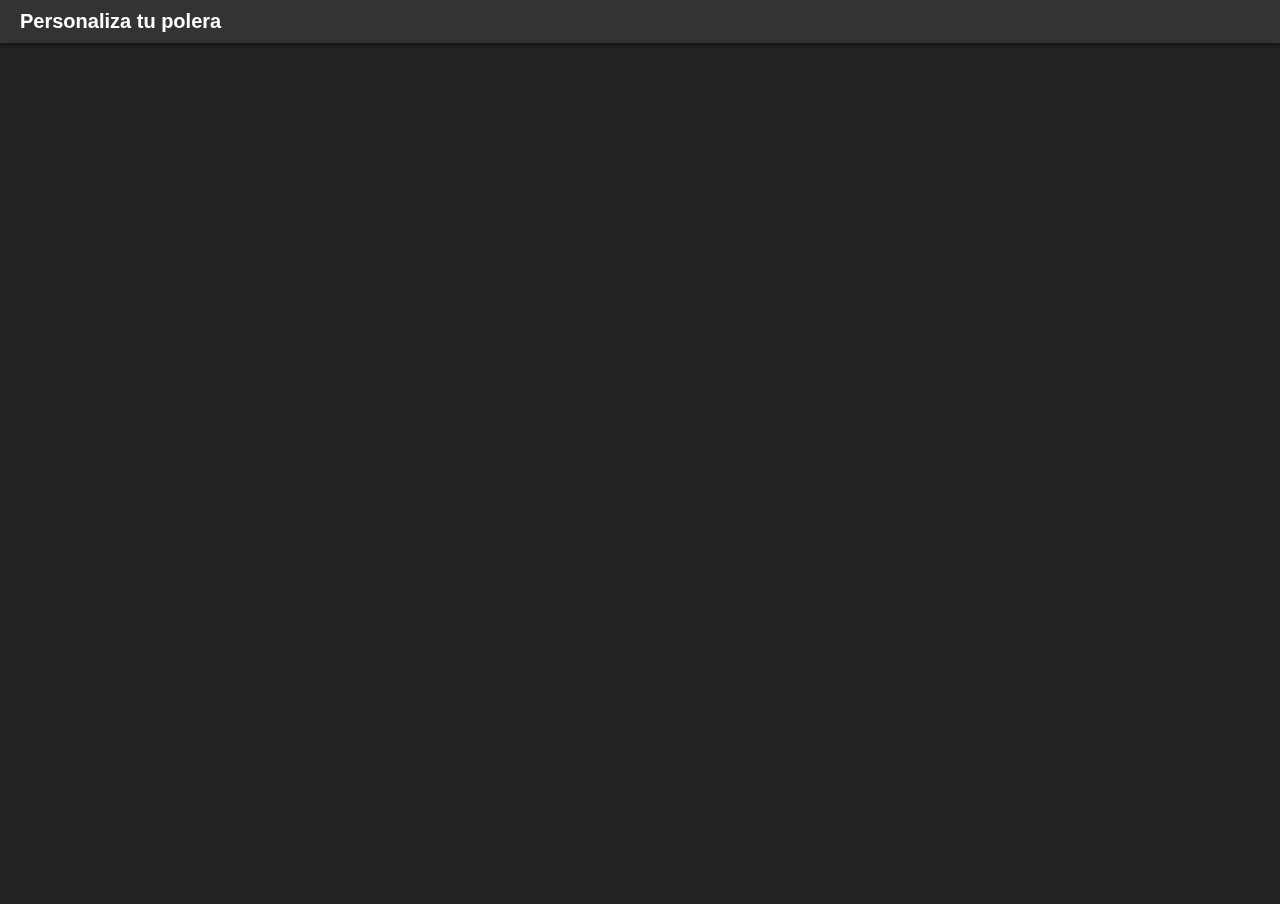
<file: frontend/users/index.html>
<!DOCTYPE html>
<html lang="en">
<head>
    <meta charset="UTF-8">
    <meta name="viewport" content="width=device-width, initial-scale=1.0">
    <title>Personaliza tu polera</title>
    <style>
        * {
            margin: 0;
            padding: 0;
            box-sizing: border-box;
        }
        body, html {
            width: 100%;
            height: 100%;
            overflow: hidden;
            font-family: Arial, sans-serif;
            background-color: #222222;
        }
        iframe {
            width: 100%;
            height: 100%;
            border: none;
        }
        header {
            position: fixed;
            top: 0;
            left: 0;
            width: 100%;
            background-color: #333333;
            color: white;
            padding: 10px 20px;
            z-index: 10;
            box-shadow: 0 2px 5px rgba(0, 0, 0, 0.5);
        }
        header h1 {
            font-size: 20px;
            margin: 0;
        }
    </style>
</head>
<body>
    <header>
        <h1>Personaliza tu polera</h1>
    </header>
    <iframe src="https://printonator.com/es/?model=1" frameborder="0"></iframe>
</body>
</html>
</file>
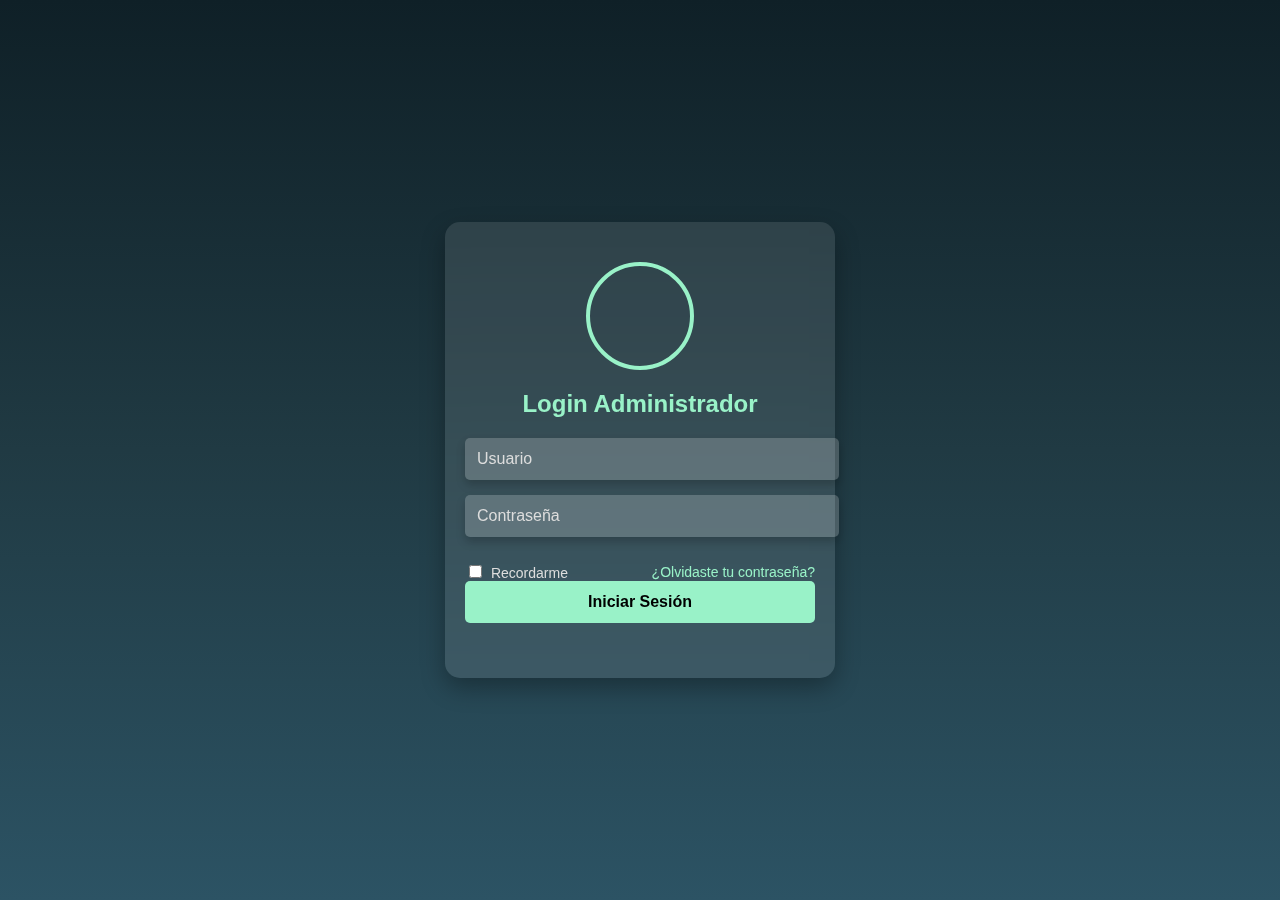
<file: frontend/admin/admin.html>
<!DOCTYPE html>
<html lang="en">
<head>
  <meta charset="UTF-8">
  <meta name="viewport" content="width=device-width, initial-scale=1.0">
  <title>Login Administrador</title>
  <link href="https://cdnjs.cloudflare.com/ajax/libs/font-awesome/5.15.4/css/all.min.css" rel="stylesheet">

  <style>
    body {
      font-family: 'Poppins', sans-serif;
      display: flex;
      justify-content: center;
      align-items: center;
      height: 100vh;
      margin: 0;
      background: linear-gradient(to bottom, #0f2027, #203a43, #2c5364);
      color: #fff;
    }

    .login-container {
      background: rgba(255, 255, 255, 0.1);
      padding: 40px 20px;
      border-radius: 15px;
      box-shadow: 0 10px 25px rgba(0, 0, 0, 0.3);
      width: 350px;
      text-align: center;
      backdrop-filter: blur(10px);
    }

    .login-container h2 {
      margin-bottom: 20px;
      color: #99f2c8;
      font-size: 24px;
      font-weight: bold;
    }

    .avatar {
      width: 100px;
      height: 100px;
      margin: 0 auto 20px;
      background: url('https://cdn-icons-png.flaticon.com/512/1946/1946429.png') no-repeat center;
      background-size: cover;
      border-radius: 50%;
      border: 4px solid #99f2c8;
    }

    .login-container input[type="text"],
    .login-container input[type="password"] {
      width: 100%;
      padding: 12px;
      margin-bottom: 15px;
      border: none;
      border-radius: 5px;
      background: rgba(255, 255, 255, 0.2);
      color: #fff;
      font-size: 16px;
      outline: none;
      box-shadow: 0 5px 10px rgba(0, 0, 0, 0.2);
    }

    .login-container input::placeholder {
      color: #ddd;
    }

    .login-container button {
      width: 100%;
      padding: 12px;
      background-color: #99f2c8;
      color: #000;
      border: none;
      border-radius: 5px;
      font-size: 16px;
      font-weight: bold;
      cursor: pointer;
      transition: all 0.3s ease;
    }

    .login-container button:hover {
      background-color: #1f4037;
      color: #fff;
      box-shadow: 0 5px 15px rgba(153, 242, 200, 0.5);
    }

    .login-container p#response {
      margin-top: 15px;
      font-size: 14px;
      color: #ff6a88;
    }

    .remember-me {
      display: flex;
      justify-content: space-between;
      align-items: center;
      font-size: 14px;
      color: #ddd;
      margin-top: 10px;
    }

    .remember-me input {
      margin-right: 5px;
    }

    .remember-me a {
      color: #99f2c8;
      text-decoration: none;
    }

    .remember-me a:hover {
      text-decoration: underline;
    }
  </style>
</head>
<body>
  <div class="login-container">
    <div class="avatar"></div>
    <h2>Login Administrador</h2>
    <form id="loginForm">
      <input type="text" name="username" placeholder="Usuario" required />
      <input type="password" name="password" placeholder="Contraseña" required />
      <div class="remember-me">
        <label><input type="checkbox" /> Recordarme</label>
        <a href="#">¿Olvidaste tu contraseña?</a>
      </div>
      <button type="submit">Iniciar Sesión</button>
    </form>
    <p id="response"></p>
  </div>

    <script>
      document
        .getElementById("loginForm")
        .addEventListener("submit", async (e) => {
          e.preventDefault();

          const formData = {
            username: e.target.username.value,
            password: e.target.password.value,
          };

          try {
            const response = await fetch("http://127.0.0.1:8080/admin/login", {
              // URL correcta
              method: "POST",
              headers: {
                "Content-Type": "application/json",
              },
              body: JSON.stringify(formData),
            });

            const result = await response.json();
            const responseElement = document.getElementById("response");

            if (response.status === 200) {
              responseElement.style.color = "green";
              responseElement.innerText = result.message;

              // Redirige al Panel
              window.location.href = result.redirect_url;
            } else {
              responseElement.style.color = "red";
              responseElement.innerText = result.message;
            }
          } catch (error) {
            console.error("Error:", error);
            document.getElementById("response").innerText =
              "Error al conectar con el servidor.";
          }
        });
    </script>
  </body>
</html>
</file>
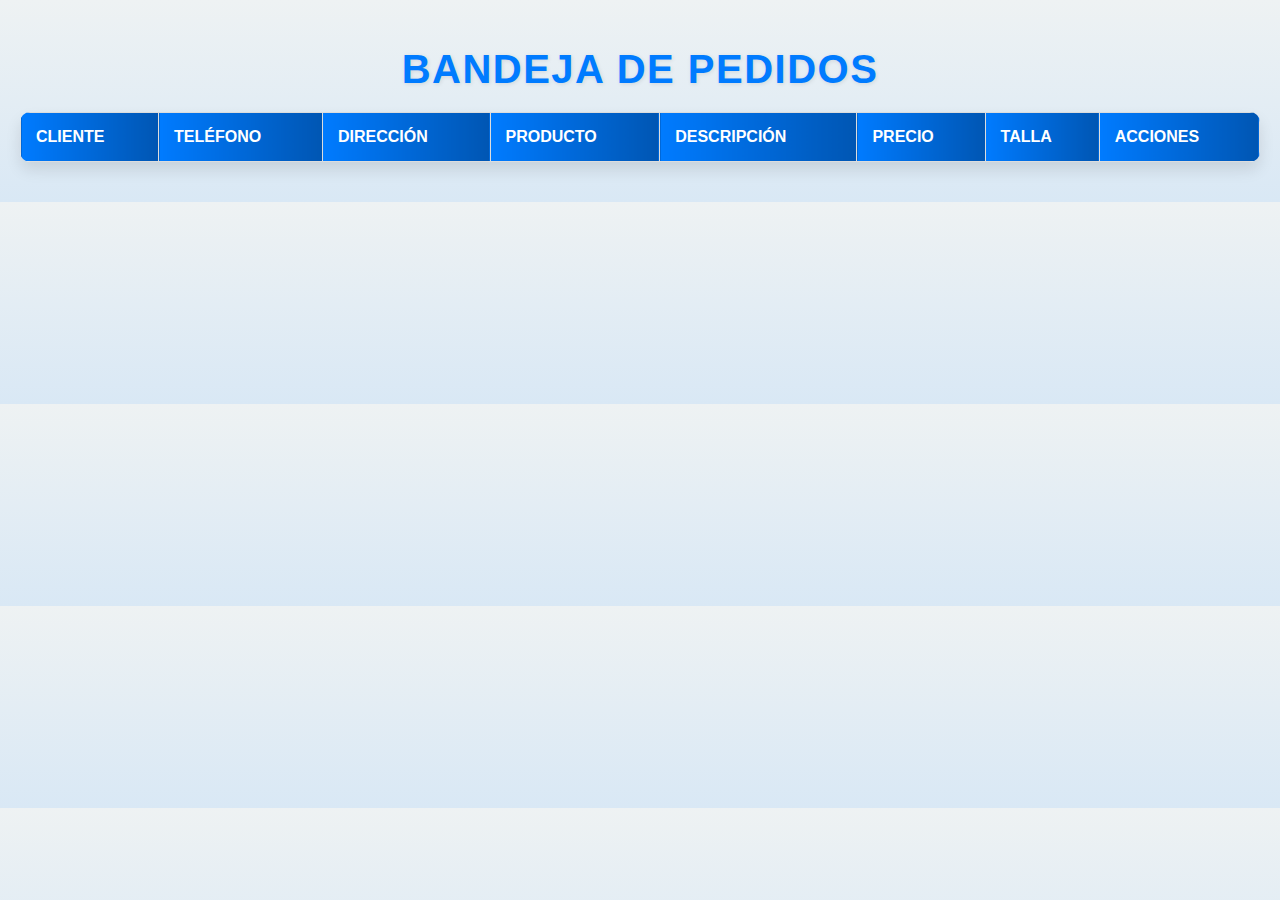
<file: frontend/admin/bandejaPedidos.html>
<!DOCTYPE html>
<html lang="en">
<head>
    <meta charset="UTF-8">
    <meta name="viewport" content="width=device-width, initial-scale=1.0">
    <title>Bandeja de Pedidos</title>
    <style>
        body {
            font-family: 'Poppins', sans-serif;
            background: linear-gradient(to bottom, #eef2f3, #d9e8f5);
            margin: 0;
            padding: 20px;
        }
    
        h1 {
            text-align: center;
            margin-bottom: 20px;
            font-size: 2.5em;
            color: #007bff;
            text-transform: uppercase;
            letter-spacing: 1.5px;
            text-shadow: 1px 1px 4px rgba(0, 0, 0, 0.1);
        }
    
        table {
            width: 100%;
            border-collapse: collapse;
            background: #fff;
            box-shadow: 0 8px 15px rgba(0, 0, 0, 0.1);
            border-radius: 10px;
            overflow: hidden;
            margin-bottom: 20px;
        }
    
        th,
        td {
            padding: 15px;
            text-align: left;
            border: 1px solid #ddd;
            font-size: 14px;
        }
    
        th {
            background: linear-gradient(90deg, #007bff, #0056b3);
            color: white;
            font-size: 16px;
            font-weight: bold;
            text-transform: uppercase;
        }
    
        tr:nth-child(even) {
            background-color: #f9f9f9;
        }
    
        tr:hover {
            background-color: #e6f7ff;
            cursor: pointer;
        }
    
        .center {
            text-align: center;
        }
    
        /* Botones */
        .btn {
            padding: 8px 12px;
            color: white;
            border: none;
            border-radius: 5px;
            cursor: pointer;
            font-size: 14px;
            font-weight: bold;
            transition: all 0.3s ease;
            box-shadow: 0 4px 8px rgba(0, 0, 0, 0.1);
        }
    
        .btn.complete {
            background-color: #28a745;
        }
    
        .btn.complete:hover {
            background-color: #218838;
            transform: translateY(-2px);
            box-shadow: 0 6px 12px rgba(40, 167, 69, 0.3);
        }
    
        .btn.delete {
            background-color: #dc3545;
        }
    
        .btn.delete:hover {
            background-color: #c82333;
            transform: translateY(-2px);
            box-shadow: 0 6px 12px rgba(220, 53, 69, 0.3);
        }
    </style>
    
</head>
<body>
    <h1>Bandeja de Pedidos</h1>
    <table>
        <thead>
            <tr>
              
                <th>Cliente</th>
                <th>Teléfono</th>
                <th>Dirección</th>
                <th>Producto</th>
                <th>Descripción</th>
                <th>Precio</th>
                <th>Talla</th>
                <th>Acciones</th>
            </tr>
        </thead>
        <tbody id="pedidosTable">
            <!-- Los pedidos se cargarán dinámicamente aquí -->
        </tbody>
    </table>

    <script>
        // Función para cargar pedidos desde el servidor
        function cargarPedidos() {
            fetch("http://127.0.0.1:8080/admin/orders/list", {
                method: "GET",
            })
            .then(response => {
                if (!response.ok) {
                    throw new Error("Error al obtener los pedidos");
                }
                return response.json();
            })
            .then(data => {
                const pedidosTable = document.getElementById("pedidosTable");
                pedidosTable.innerHTML = ""; // Limpiar tabla antes de agregar filas

                data.forEach(pedido => {
                    const row = document.createElement("tr");
                    row.innerHTML = `
                       
                        <td>${pedido.nombre_cliente} ${pedido.apellido_cliente}</td>
                        <td>${pedido.telefono}</td>
                        <td>${pedido.direccion}</td>
                        <td>${pedido.nombre_producto}</td>
                        <td>${pedido.descripcion_producto}</td>
                        <td>${pedido.precio_producto}</td>
                        <td>${pedido.talla_producto}</td>
                        <td class="center">
                            <button class="btn complete" onclick="marcarCompleto(${pedido.id})">Completar</button>
                            <button class="btn delete" onclick="eliminarPedido(${pedido.id})">Eliminar</button>
                        </td>
                    `;
                    pedidosTable.appendChild(row);
                });
            })
            .catch(error => {
                console.error("Error al cargar pedidos:", error);
                alert("Error al cargar los pedidos.");
            });
        }

        // Función para marcar un pedido como completado
        function marcarCompleto(id) {
            alert(`Pedido ID ${id} marcado como completado.`);
            // Aquí puedes implementar la lógica para actualizar el estado en el backend
            cargarPedidos(); // Actualizar la tabla
        }

        // Función para eliminar un pedido
        function eliminarPedido(id) {
            const confirmacion = confirm(`¿Estás seguro de eliminar el pedido ID ${id}?`);
            if (confirmacion) {
                fetch(`http://127.0.0.1:8080/admin/orders/delete/${id}`, {
                    method: "DELETE",
                })
                .then(response => {
                    if (!response.ok) {
                        throw new Error("Error al eliminar el pedido");
                    }
                    alert("Pedido eliminado exitosamente.");
                    cargarPedidos(); // Actualizar la tabla
                })
                .catch(error => {
                    console.error("Error al eliminar pedido:", error);
                    alert("Error al eliminar el pedido.");
                });
            }
        }

        // Cargar los pedidos al cargar la página
        cargarPedidos();
    </script>
</body>
</html>
</file>
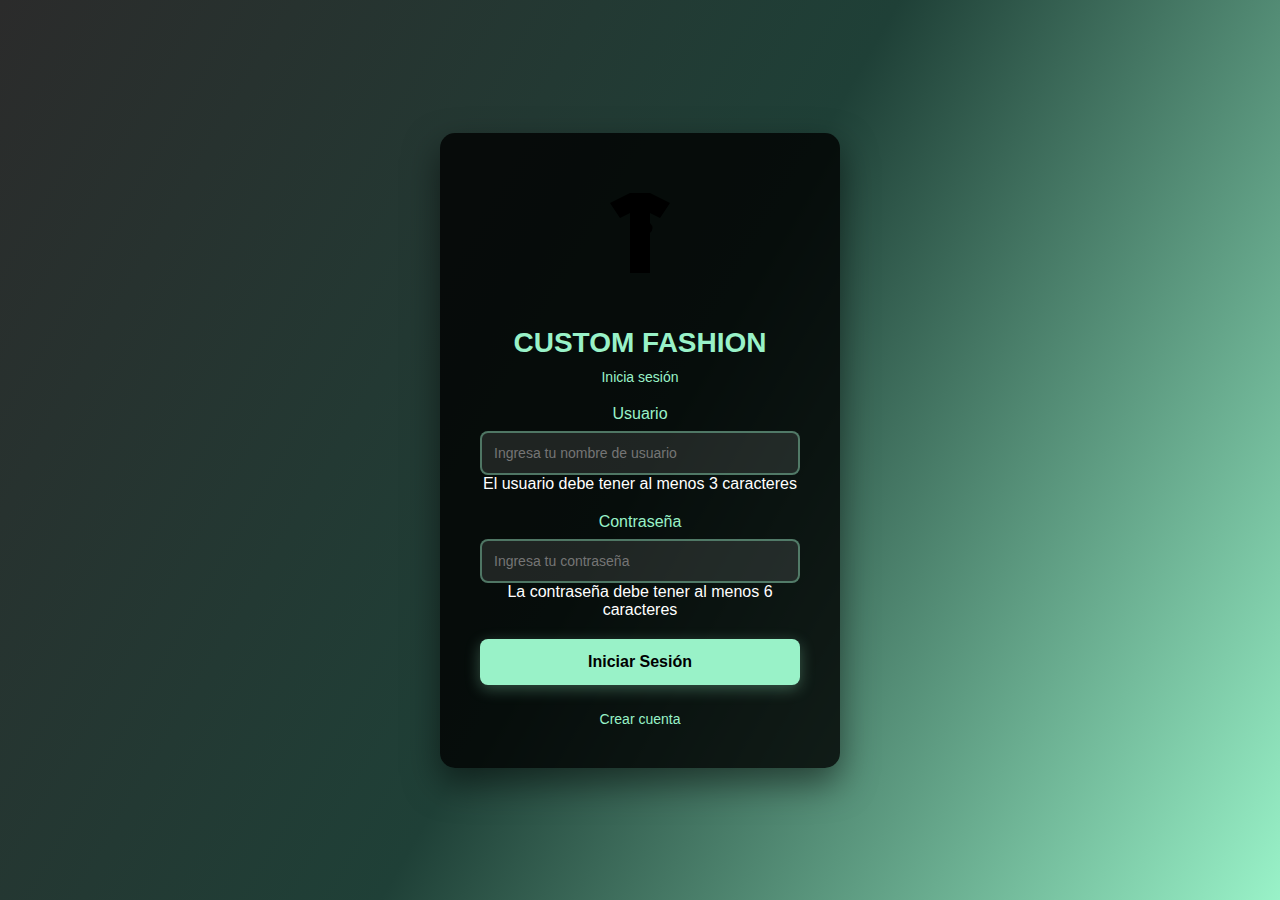
<file: frontend/users/Login.html>
<!DOCTYPE html>
<html lang="en">
<head>
    <meta charset="UTF-8">
    <meta name="viewport" content="width=device-width, initial-scale=1.0">
    <title>CUSTOM FASHION</title>
    <style>
        * {
            margin: 0;
            padding: 0;
            box-sizing: border-box;
            font-family: 'Poppins', sans-serif;
        }
    
        body {
            display: flex;
            justify-content: center;
            align-items: center;
            min-height: 100vh;
            background: linear-gradient(120deg, #2b2b2b, #1f4037, #99f2c8);
            background-size: cover;
            color: #fff;
            padding: 10px;
        }
    
        .login-container {
            background: rgba(0, 0, 0, 0.8);
            padding: 40px;
            border-radius: 15px;
            box-shadow: 0 15px 35px rgba(0, 0, 0, 0.5);
            width: 100%;
            max-width: 400px;
            text-align: center;
        }
    
        .logo {
            margin-bottom: 30px;
        }
    
        h2 {
            color: #99f2c8;
            margin-bottom: 10px;
            font-size: 28px;
            font-weight: bold;
        }
    
        .subtitle {
            color: #99f2c8;
            margin-bottom: 20px;
            font-size: 14px;
        }
    
        .input-group {
            margin-bottom: 20px;
            position: relative;
        }
    
        label {
            display: block;
            margin-bottom: 8px;
            color: #99f2c8;
            font-weight: 500;
        }
    
        input {
            width: 100%;
            padding: 12px;
            border: 2px solid rgba(153, 242, 200, 0.4);
            border-radius: 8px;
            background: rgba(255, 255, 255, 0.1);
            color: #fff;
            font-size: 14px;
            transition: all 0.3s ease;
        }
    
        input:focus {
            outline: none;
            border-color: #99f2c8;
            background: rgba(255, 255, 255, 0.2);
            box-shadow: 0 0 10px rgba(153, 242, 200, 0.4);
        }
    
        button {
            width: 100%;
            padding: 14px;
            background: #99f2c8;
            border: none;
            border-radius: 8px;
            color: #000;
            font-size: 16px;
            cursor: pointer;
            transition: all 0.3s ease;
            font-weight: bold;
            box-shadow: 0 4px 15px rgba(153, 242, 200, 0.3);
        }
    
        button:hover {
            background: #1f4037;
            color: #fff;
            transform: translateY(-3px);
            box-shadow: 0 8px 25px rgba(153, 242, 200, 0.5);
        }
    
        .links {
            margin-top: 25px;
        }
    
        .links a {
            color: #99f2c8;
            text-decoration: none;
            font-size: 14px;
            margin: 0 10px;
            transition: color 0.3s ease;
        }
    
        .links a:hover {
            color: #fff;
        }
    
        @media (max-width: 480px) {
            .login-container {
                padding: 20px;
                border-radius: 10px;
            }
    
            h2 {
                font-size: 22px;
            }
    
            .subtitle {
                font-size: 14px;
            }
    
            button {
                font-size: 14px;
                padding: 12px;
            }
    
            input {
                font-size: 14px;
                padding: 10px;
            }
        }
    </style>
    
    
</head>
<body>
    <div class="login-container">
        <div class="logo">
            <svg width="120" height="120" viewBox="0 0 120 120">
                <path class="tshirt" d="M30,30 L50,20 L70,20 L90,30 L80,45 L70,40 L70,100 L50,100 L50,40 L40,45 L30,30"/>
                <path class="brush" d="M60,50 Q65,45 70,50 Q75,55 70,60 L65,65 Q60,70 55,65 L60,50 M65,65 L55,75"/>
            </svg>
        </div>
        <h2>CUSTOM FASHION</h2>
        <p class="subtitle">Inicia sesión</p>
        <form id="loginForm">
            <div class="input-group">
                <label for="username">Usuario</label>
                <input type="text" id="username" placeholder="Ingresa tu nombre de usuario" required>
                <div class="error" id="usernameError">El usuario debe tener al menos 3 caracteres</div>
            </div>
            <div class="input-group">
                <label for="password">Contraseña</label>
                <input type="password" id="password" placeholder="Ingresa tu contraseña" required>
                <div class="error" id="passwordError">La contraseña debe tener al menos 6 caracteres</div>
            </div>
            <button type="submit">Iniciar Sesión</button>
        </form>
        <div class="links">
            <a href="registro.html">Crear cuenta</a>
        </div>
    </div>

    <script>
        document.getElementById('loginForm').addEventListener('submit', function(e) {
            e.preventDefault();

            const username = document.getElementById('username').value;
            const password = document.getElementById('password').value;
            const usernameError = document.getElementById('usernameError');
            const passwordError = document.getElementById('passwordError');

            usernameError.style.display = 'none';
            passwordError.style.display = 'none';

            let hasError = false;

            if (!username || username.length < 3) {
                usernameError.style.display = 'block';
                hasError = true;
            }

            if (!password || password.length < 6) {
                passwordError.style.display = 'block';
                hasError = true;
            }

            if (!hasError) {
                alert('¡Bienvenido a Custom Fashion');
                window.location.href = 'pagina2.html';
            }
        });
    </script>
</body>
</html>
</file>
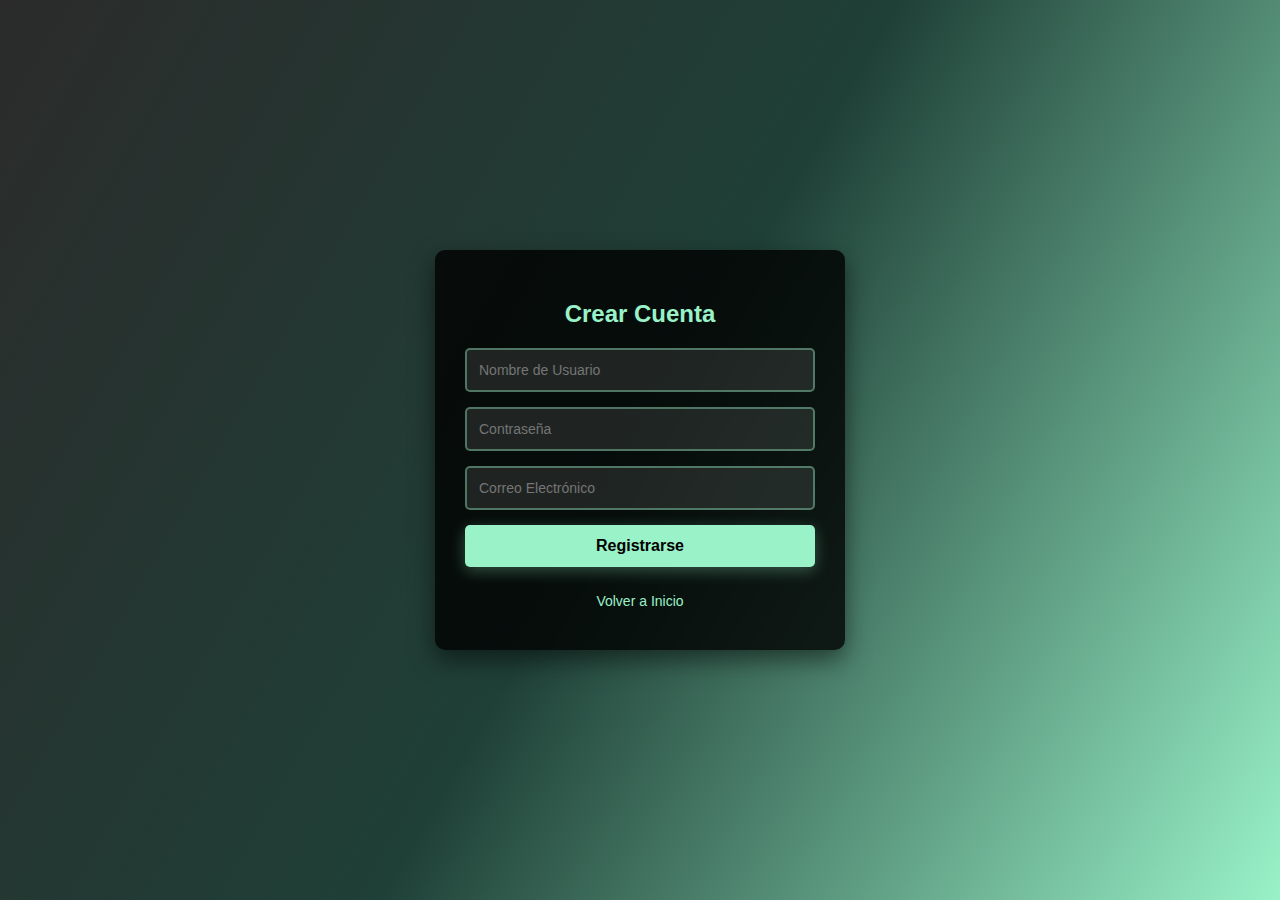
<file: frontend/users/registro.html>
<!DOCTYPE html>
<html lang="en">
<head>
    <meta charset="UTF-8">
    <meta name="viewport" content="width=device-width, initial-scale=1.0">
    <title>Crear Cuenta</title>
    <style>
        body {
            font-family: 'Poppins', sans-serif;
            display: flex;
            justify-content: center;
            align-items: center;
            height: 100vh;
            margin: 0;
            background: linear-gradient(120deg, #2b2b2b, #1f4037, #99f2c8);
            background-size: cover;
            color: #fff;
        }
    
        .form-container {
            background: rgba(0, 0, 0, 0.8);
            padding: 30px;
            border-radius: 10px;
            box-shadow: 0 10px 25px rgba(0, 0, 0, 0.5);
            width: 350px;
            text-align: center;
        }
    
        h2 {
            text-align: center;
            color: #99f2c8;
            margin-bottom: 20px;
            font-size: 24px;
        }
    
        input {
            width: 100%;
            padding: 12px;
            margin-bottom: 15px;
            border: 2px solid rgba(153, 242, 200, 0.4);
            border-radius: 5px;
            background: rgba(255, 255, 255, 0.1);
            color: #fff;
            box-sizing: border-box;
            transition: all 0.3s ease;
            font-size: 14px;
        }
    
        input:focus {
            outline: none;
            border-color: #99f2c8;
            background: rgba(255, 255, 255, 0.2);
            box-shadow: 0 0 10px rgba(153, 242, 200, 0.4);
        }
    
        button {
            width: 100%;
            padding: 12px;
            background-color: #99f2c8;
            color: #000;
            border: none;
            border-radius: 5px;
            cursor: pointer;
            font-weight: bold;
            font-size: 16px;
            transition: all 0.3s ease;
            box-shadow: 0 4px 15px rgba(153, 242, 200, 0.3);
        }
    
        button:hover {
            background-color: #1f4037;
            color: #fff;
            box-shadow: 0 8px 25px rgba(153, 242, 200, 0.5);
            transform: translateY(-2px);
        }
    
        .message {
            text-align: center;
            color: #ff6a88;
            margin-top: 10px;
        }
    
        .links {
            text-align: center;
            margin-top: 25px;
        }
    
        .links a {
            color: #99f2c8;
            text-decoration: none;
            font-size: 14px;
            margin: 0 10px;
            transition: color 0.3s ease;
        }
    
        .links a:hover {
            color: #fff;
        }
    </style>
    
</head>
<body>
    <div class="form-container">
        <h2>Crear Cuenta</h2>
        <form id="registerForm">
            <input type="text" id="username" placeholder="Nombre de Usuario" required>
            <input type="password" id="password" placeholder="Contraseña" required>
            <input type="email" id="email" placeholder="Correo Electrónico" required>
            <button type="submit">Registrarse</button>
            <div class="links">
                <a href="Login.html">Volver a Inicio</a>
            </div>
           
        </form>
        <div class="message" id="responseMessage"></div>
    </div>

    <script>
        document.getElementById('registerForm').addEventListener('submit', async function(e) {
            e.preventDefault();

            const formData = {
                username: document.getElementById('username').value,
                password: document.getElementById('password').value,
                email: document.getElementById('email').value
            };

            try {
                const response = await fetch('http://127.0.0.1:8080/user/register', { // Cambié la URL al backend
                    method: 'POST',
                    headers: {
                        'Content-Type': 'application/json'
                    },
                    body: JSON.stringify(formData)
                });

                const result = await response.json();
                const responseMessage = document.getElementById('responseMessage');

                if (response.status === 201) {
                    responseMessage.style.color = 'green';
                    responseMessage.innerText = result.message;
                } else {
                    responseMessage.style.color = 'red';
                    responseMessage.innerText = result.message;
                }
            } catch (error) {
                console.error('Error:', error);
                document.getElementById('responseMessage').innerText = "Error al conectar con el servidor";
            }
        });
    </script>
</body>
</html>
</file>
